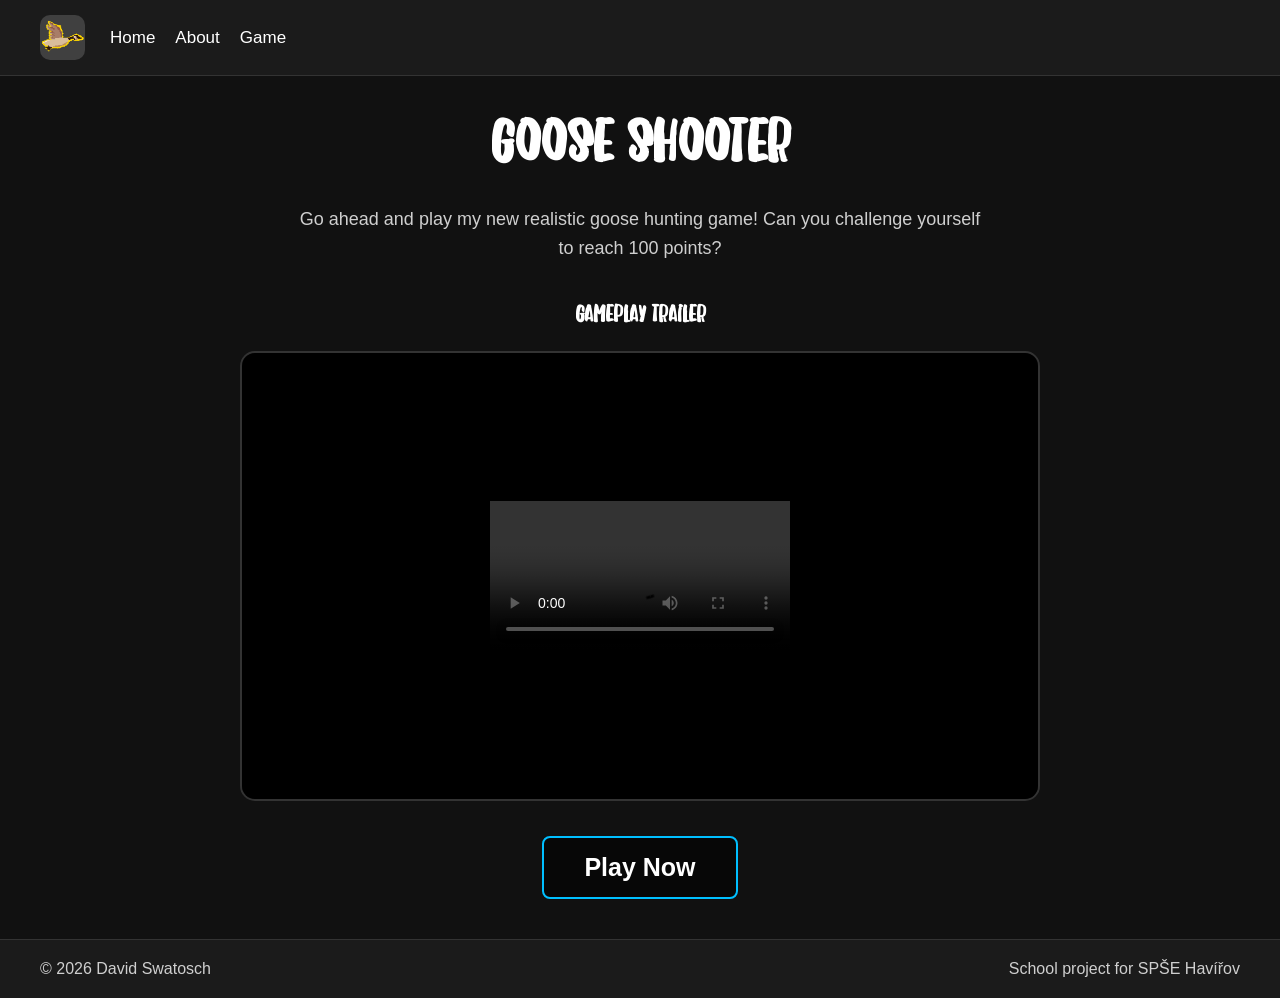
<file: index.html>
<!DOCTYPE html>
<html lang="cs">
<head>
    <meta charset="UTF-8">
    <title>Homepage</title>
    <link rel="stylesheet" href="style.css">
    <link rel="icon" type="image/ico" href="favicon(2).ico">
    <meta name="viewport" content="width=device-width, initial-scale=1.0">
</head>
<body>

<nav>
    <div class="nav-left">
        <img src="./logagag.png" alt="logo" class="logo">
        <div class="nav-links">
            <a href="index.html">Home</a>
            <a href="about.html">About</a>
            <a href="goose.html">Game</a>
        </div>
    </div>
</nav>

<main>
    <h1>Goose Shooter</h1>
    <p class="description">
        Go ahead and play my new realistic goose hunting game! Can you challenge yourself to reach 100 points?
    </p>

    <h2 class="video-title">Gameplay Trailer</h2>
    <div class="video-container">
        <iframe src="./video.mp4" allowfullscreen></iframe>
    </div>

    <button class="play-btn" id="playButton">Play Now</button>
</main>

<footer>
    <p>© 2026 David Swatosch</p>
    <p>School project for SPŠE Havířov</p>
</footer>

<script src="js.js"></script>
</body>
</html>
</file>
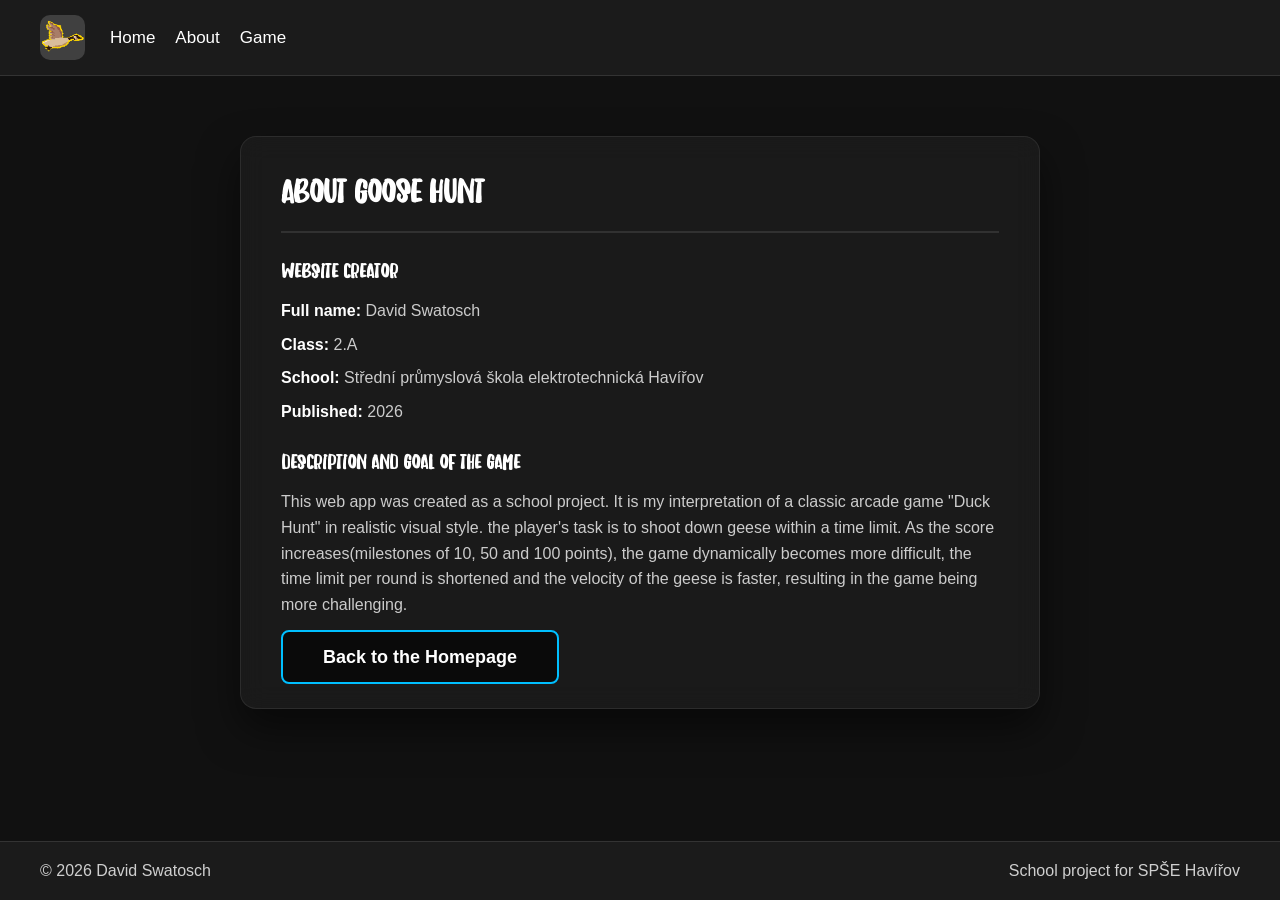
<file: about.html>
<!DOCTYPE html>
<html lang="cs">
<head>
    <meta charset="UTF-8">
    <title>About</title>
    <link rel="stylesheet" href="style.css">
    <link rel="icon" type="image/ico" href="about.ico">
    <meta name="viewport" content="width=device-width, initial-scale=1.0">
</head>

<body>


<nav>
    <div class="nav-left">
        <img src="./logagag.png" alt="logo" class="logo">
        <div class="nav-links">
            <a href="index.html">Home</a>
            <a href="about.html">About</a>
            <a href="goose.html">Game</a>
        </div>
    </div>
</nav>
<main>
    <div class="about-page">
        <h1 class="about-title">About Goose Hunt</h1>
            <section class="about-section">
                <h2>Website creator</h2>
                <p><strong>Full name:</strong> David Swatosch</p>
                <p><strong>Class:</strong> 2.A</p>
                <p><strong>School:</strong> Střední průmyslová škola elektrotechnická Havířov</p>
                <p><strong>Published:</strong> 2026</p>
            </section>
        <section class="about-section">
            <h2>Description and goal of the game</h2>
                <p>This web app was created as a school project. It is my interpretation of a classic arcade game "Duck Hunt" in realistic visual style. the player's task is to shoot down geese within a time limit. As the score increases(milestones of 10, 50 and 100 points), the game dynamically becomes more difficult, the time limit per round is shortened and the velocity of the geese is faster, resulting in the game being more challenging.</p>
        </section>
        <a href="index.html" class="back-btn">Back to the Homepage</a>
    </div>
</main>
<footer>
    <p>© 2026 David Swatosch</p>
    <p>School project for SPŠE Havířov</p>
</footer>

</body>
</html>
</file>
<file: style.css>
*{
    margin: 0;
    padding: 0;
    box-sizing: border-box;
    font-family: Arial, Helvetica, sans-serif;
}

body {
    background: #111;
    color: white;
    min-height: 100vh;
    display: flex;
    flex-direction: column;
}

nav {
    width: 100%;
    background: #1b1b1b;
    padding: 15px 40px;
    display: flex;
    align-items: center;
    justify-content: space-between;
    border-bottom: 1px solid #333;
}

.nav-left {
    display: flex;
    align-items: center;
    gap: 25px;
}

.logo {
    width: 45px;
    height: 45px;
    border-radius: 10px;
    object-fit: cover;
}

.nav-links {
    display: flex;
    gap: 20px;
}

.nav-links a {
    color: white;
    text-decoration: none;
    font-size: 17px;
    transition: 0.3s;
}

.nav-links a:hover {
    color: #00bfff;
}


main {
    flex: 1;
    display: flex;
    flex-direction: column;
    justify-content: center;
    align-items: center;
    text-align: center;
    padding: 40px 20px;
}
@font-face{
    font-family:"gameFont";
    src: url("./font.ttf");
}

h1 {
    font-family: gameFont;
    font-size: 72px;
    margin-bottom: 20px;
}

.description {
    max-width: 700px;
    color: #cfcfcf;
    line-height: 1.6;
    margin-bottom: 40px;
    font-size: 18px;
}


.video-title {
    font-size: 28px;
    margin-bottom: 20px;
    font-family: gameFont;
}

.video-container {
    width: 100%;
    max-width: 800px;
    height: 450px;
    background: #222;
    border: 2px solid #333;
    border-radius: 15px;
    overflow: hidden;
    margin-bottom: 35px;
}

.video-container iframe {
    width: 100%;
    height: 100%;
    border: none;
}

.play-btn {
    background: rgba(0, 0, 0, 0.6);
    padding: 15px 40px;
    font-size: 25px;
    font-weight: bold;
    text-decoration: none;
    border: 2px solid #00bfff;
    border-radius: 8px;
    color: white;
    cursor: pointer;
    transition: all 0.2s ease;
}

.play-btn:hover {
    background: #00bfff;
    color: black;
    transform: scale(1.05);
}


footer {
    min-height: 50px;
    background: #1b1b1b;
    border-top: 1px solid #333;
   padding: 20px 40px;
    display: flex;
    justify-content: space-between;
    align-items: center;
    flex-wrap: wrap;
}

footer p {
    color: #cfcfcf;
}


@media(max-width: 768px) {
    h1 {
        font-size: 38px;
    }

    .video-title {
        font-size: 22px;
    }

    .video-container {
        height: 250px;
    }

    nav {
        flex-direction: column;
        gap: 15px;
    }

    footer {
      margin-top: auto;
        gap: 10px;
        text-align: center;
    }
}
/* ABOUT PAGE*/
body:has(.about-page) main {
    justify-content: flex-start;
    padding-top: 20px;
}
.about-page {
    width: 100%;
    margin: 40px auto;
    max-width: 800px;
    padding: 40px;
    background: rgba(255, 255, 255, 0.04);
    backdrop-filter: blur(12px);
    -webkit-backdrop-filter: blur(12px);
    border: 1px solid rgba(255, 255, 255, 0.08);
    border-radius: 16px;
    color: #e0e0e0;
    box-shadow: 0 20px 40px rgba(0, 0, 0, 0.5);
    box-sizing: border-box;
    text-align: left;
    font-family: 'Segoe UI', Tahoma, Geneva, Verdana, sans-serif;
}
.about-title{
    font-size: 2.5rem;
    color: #ffffff;
    margin-top: 0;
    margin-bottom: 30px;
    border-bottom: 2px solid rgba(255, 255, 255, 0.1);
    padding-bottom: 15px;
}
.about-section{
    margin-bottom: 30px;
}
.about-section h2{
    font-family: gameFont;
   color: #ffffff;
   margin-bottom: 12px;
    font-weight: 600;
}
.about-section p {
    line-height: 1.6;
    color: #cccccc;
    margin:8px 0;
}
.about-section strong{
   color:#ffffff;
}

.back-btn {
    padding: 15px 40px;
    font-size: 18px;
    font-weight: bold;
    border: 2px solid #00bfff;
    border-radius: 8px;
    background: rgba(0, 0, 0, 0.6);
    color: white;
    cursor: pointer;
    transition: all 0.2s ease;
    text-decoration: none;
}
.back-btn:hover{
    background: #00bfff;
    color: black;
    transform: scale(1.05);
}
</file>
